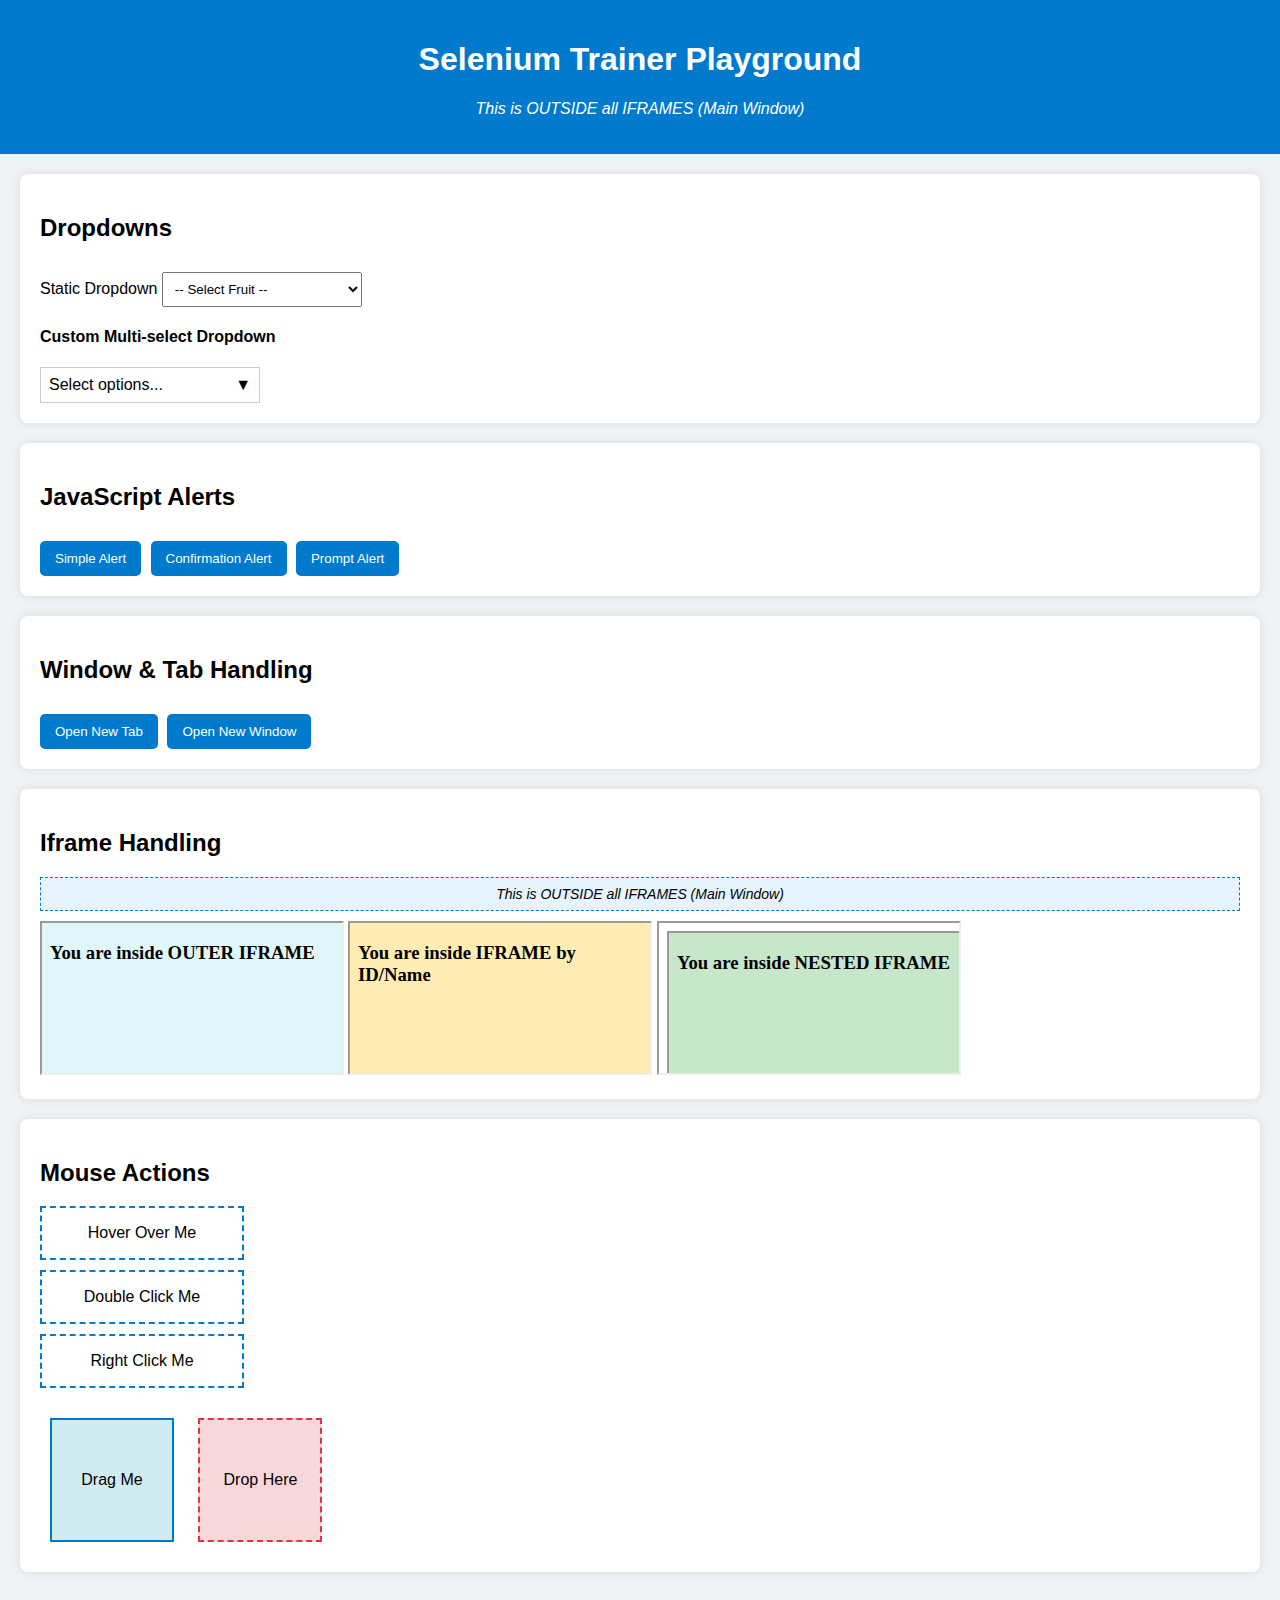
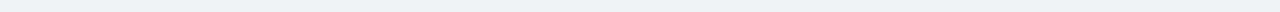
<file: index.html>
<!DOCTYPE html>
<html lang="en">
<head>
  <meta charset="UTF-8">
  <title>Selenium Practice Trainer Site</title>
  <link rel="stylesheet" href="styles.css">
  <script defer src="script.js"></script>
</head>
<body>
  <header>
    <h1>Selenium Trainer Playground</h1>
    <p class="context">This is OUTSIDE all IFRAMES (Main Window)</p>
  </header>

  <main>
    <!-- Dropdowns -->
    <section class="card">
      <h2>Dropdowns</h2>
      <label for="static">Static Dropdown</label>
      <select id="static">
        <option>-- Select Fruit --</option>
        <option value="apple">Apple</option>
        <option value="mango">Mango</option>
        <option value="banana">Banana</option>
      </select>

      <h4>Custom Multi-select Dropdown</h4>
      <div class="custom-dropdown">
        <div class="dropdown-header" onclick="toggleCustomDropdown()">
          <span id="selectedTags">Select options...</span>
          <span class="caret">▼</span>
        </div>
        <div id="customDropdown" class="dropdown-list hidden">
          <label><input type="checkbox" value="Red" onchange="updateTags()"> Red</label>
          <label><input type="checkbox" value="Green" onchange="updateTags()"> Green</label>
          <label><input type="checkbox" value="Blue" onchange="updateTags()"> Blue</label>
        </div>
      </div>
    </section>

    <!-- Alerts -->
    <section class="card">
      <h2>JavaScript Alerts</h2>
      <button onclick="triggerAlert()">Simple Alert</button>
      <button onclick="triggerConfirm()">Confirmation Alert</button>
      <button onclick="triggerPrompt()">Prompt Alert</button>
    </section>

    <!-- Windows -->
    <section class="card">
      <h2>Window & Tab Handling</h2>
      <button onclick="openNewTab()">Open New Tab</button>
      <button onclick="openNewWindow()">Open New Window</button>
    </section>

    <!-- Iframes -->
    <section class="card">
      <h2>Iframe Handling</h2>
      <!-- Proper placement -->
      <p class="context-note">This is OUTSIDE all IFRAMES (Main Window)</p>
      
      <iframe
        srcdoc="<body style='background:#e0f7fa'><h3>You are inside OUTER IFRAME</h3></body>"
        id="iframeOne"
      ></iframe>

      <iframe
        srcdoc="<body style='background:#ffecb3'><h3>You are inside IFRAME by ID/Name</h3></body>"
        id="iframeTwo"
      ></iframe>

      <iframe
        srcdoc="<iframe srcdoc='<body style=&quot;background:#c8e6c9&quot;><h3>You are inside NESTED IFRAME</h3></body>'></iframe>"
        id="iframeThree"
      ></iframe>
    </section>

    <!-- Mouse Actions -->
    <section class="card">
      <h2>Mouse Actions</h2>
      <div id="hoverArea" class="mouse-box">Hover Over Me</div>
      <div id="dblClickArea" class="mouse-box">Double Click Me</div>
      <div id="contextMenu" class="mouse-box">Right Click Me</div>

      <div class="dragdrop-container">
        <div id="drag" class="drag" draggable="true">Drag Me</div>
        <div id="drop" class="drop">Drop Here</div>
      </div>
    </section>
  </main>
</body>
</html>
</file>
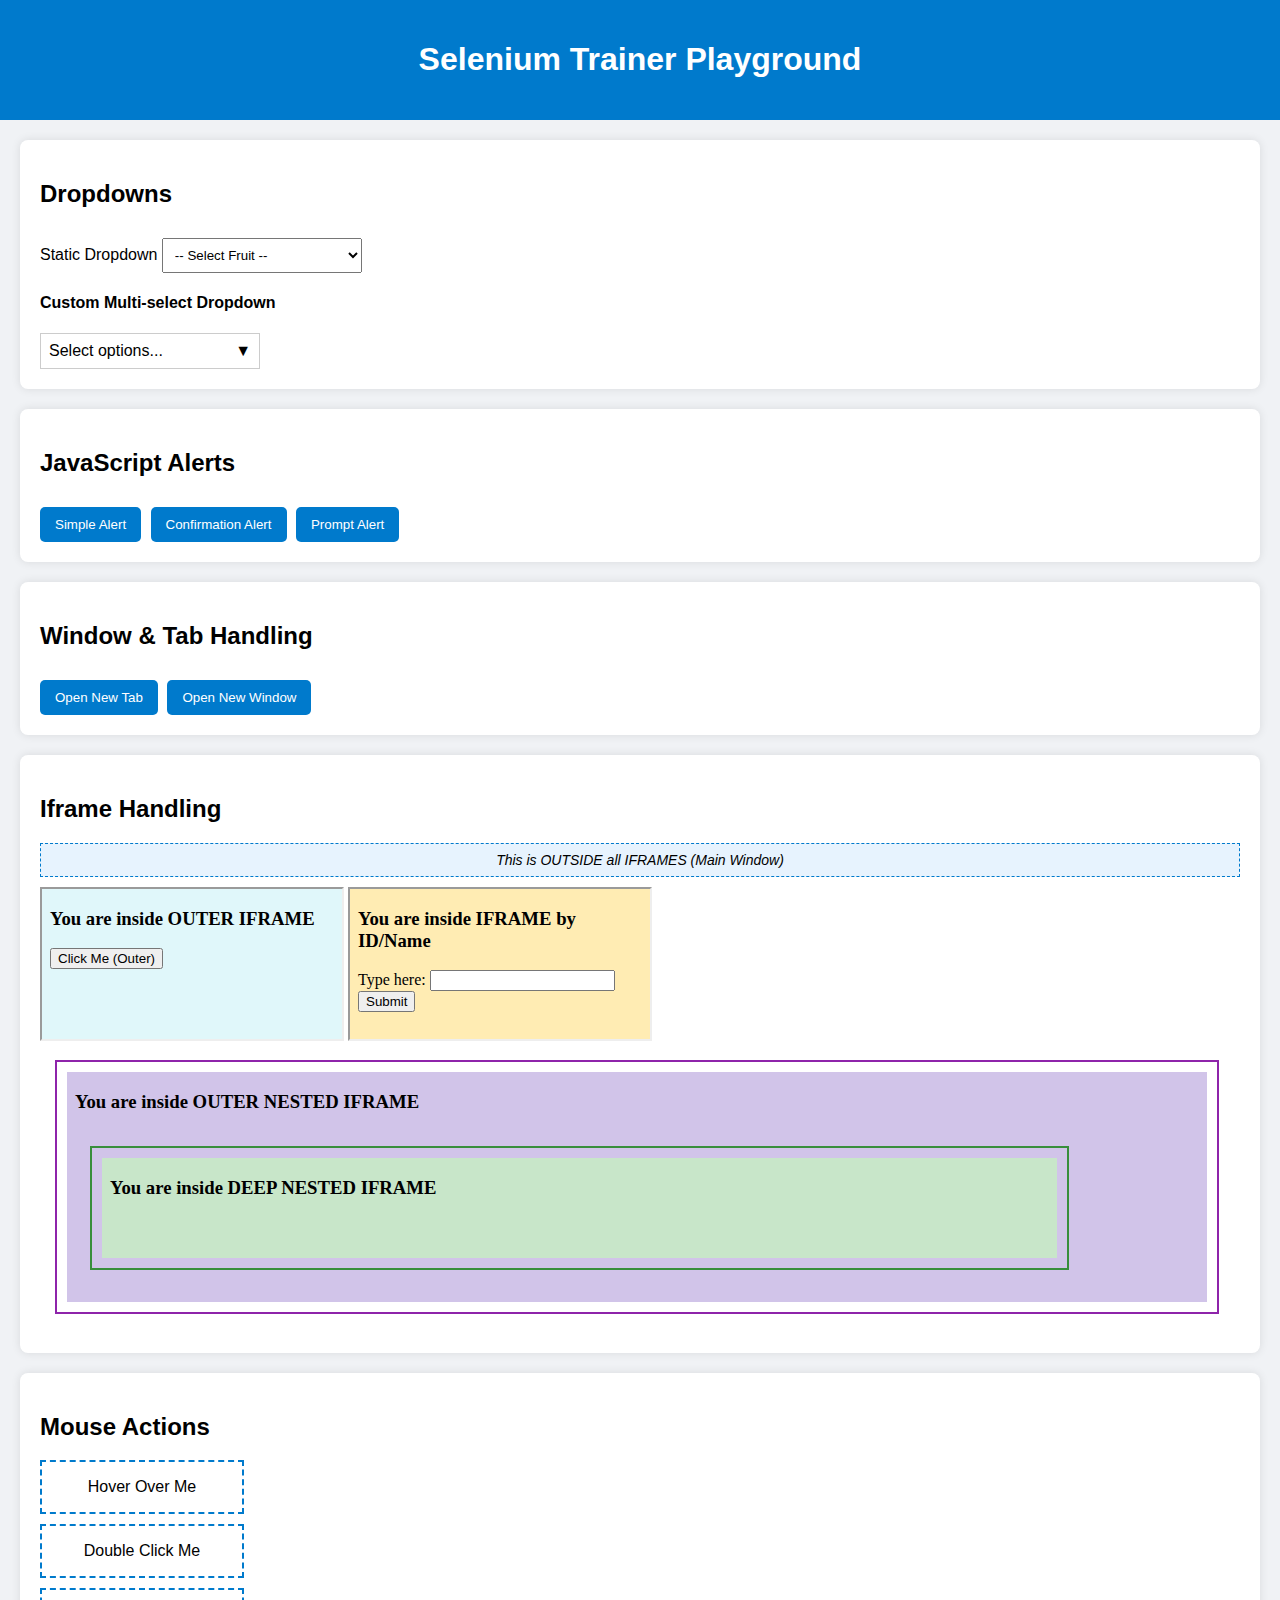
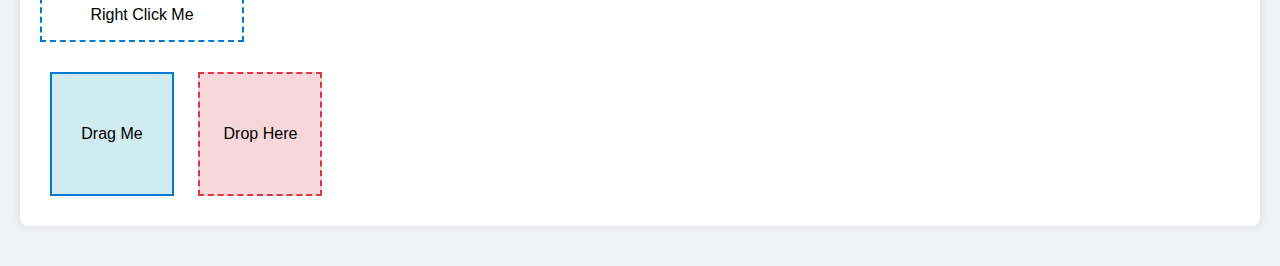
<file: selenium_trainer_playground.html>
<!DOCTYPE html>
<html lang="en">
<head>
<meta charset="UTF-8">
<title>Selenium Practice Trainer Site</title>
<link rel="stylesheet" href="styles.css">
<script defer src="script.js"></script>
</head>
<body>
	<header>
		<h1>Selenium Trainer Playground</h1>
	</header>

	<main>
		<!-- Dropdowns -->
		<section class="card">
			<h2>Dropdowns</h2>
			<label for="static">Static Dropdown</label> <select id="static">
				<option>-- Select Fruit --</option>
				<option value="apple">Apple</option>
				<option value="mango">Mango</option>
				<option value="banana">Banana</option>
			</select>

			<h4>Custom Multi-select Dropdown</h4>
			<div class="custom-dropdown">
				<div class="dropdown-header" onclick="toggleCustomDropdown()">
					<span id="selectedTags">Select options...</span> <span
						class="caret">▼</span>
				</div>
				<div id="customDropdown" class="dropdown-list hidden">
					<label><input type="checkbox" value="Red"
						onchange="updateTags()"> Red</label> <label><input
						type="checkbox" value="Green" onchange="updateTags()">
						Green</label> <label><input type="checkbox" value="Blue"
						onchange="updateTags()"> Blue</label>
				</div>
			</div>
		</section>

		<!-- Alerts -->
		<section class="card">
			<h2>JavaScript Alerts</h2>
			<button onclick="triggerAlert()">Simple Alert</button>
			<button onclick="triggerConfirm()">Confirmation Alert</button>
			<button onclick="triggerPrompt()">Prompt Alert</button>
		</section>

		<!-- Windows -->
		<section class="card">
			<h2>Window & Tab Handling</h2>
			<button onclick="openNewTab()">Open New Tab</button>
			<button onclick="openNewWindow()">Open New Window</button>
		</section>

		<!-- Iframes -->
		<section class="card">
			<h2>Iframe Handling</h2>
			<p class="context-note">This is OUTSIDE all IFRAMES (Main Window)</p>

			<!-- OUTER IFRAME -->
			<iframe id="iframeOne" name="outerFrame" title="Outer Iframe"
				srcdoc="<body style='background:#e0f7fa'>
				        <h3>You are inside OUTER IFRAME</h3>
				        <button onclick='alert(&quot;Clicked OUTER IFRAME!&quot;)'>Click Me (Outer)</button>
				      </body>">
			</iframe>

			<!-- IFRAME by ID/Name -->
			<iframe id="iframeTwo" name="iframeByIdName"
				title="Iframe by ID and Name"
				srcdoc="<body style='background:#ffecb3'>
				        <h3>You are inside IFRAME by ID/Name</h3>
				        <form onsubmit='alert(&quot;Form submitted in IFRAME by ID/Name!&quot;); return false;'>
				          <label>Type here: <input type='text' name='sampleInput'></label>
				          <button type='submit'>Submit</button>
				        </form>
				      </body>">
			</iframe>

			<!-- NESTED IFRAME (Deeper + Button) -->
			<iframe id="iframeThree" name="nestedOuter"
				title="Outer Nested Iframe"
				style="margin: 15px; padding: 10px; width: 95%; height: 230px; border: 2px solid #8e24aa;"
				srcdoc="<body style='background:#d1c4e9'>
							<h3>You are inside OUTER NESTED IFRAME</h3>
						      <iframe
						        id='deepNested'
						        name='deepInner'
						        title='Deep Nested Iframe'
						        style='margin:15px;padding:10px;width:85%;height:100px;border:2px solid #388e3c;'
						        srcdoc='<body style=&quot;background:#c8e6c9&quot;>
						                  <h3>You are inside DEEP NESTED IFRAME</h3>
						                  <button onclick=&quot;alert('Clicked deepnested!')&quot;>Click Me (Deep Nested)</button>
									    </body>'>
	      			  		  </iframe>
    					</body>">
			</iframe>
		</section>

		<!-- Mouse Actions -->
		<section class="card">
			<h2>Mouse Actions</h2>
			<div id="hoverArea" class="mouse-box">Hover Over Me</div>
			<div id="dblClickArea" class="mouse-box">Double Click Me</div>
			<div id="contextMenu" class="mouse-box">Right Click Me</div>

			<div class="dragdrop-container">
				<div id="drag" class="drag" draggable="true">Drag Me</div>
				<div id="drop" class="drop">Drop Here</div>
			</div>
		</section>
	</main>
</body>
</html>
</file>
<file: styles.css>
body {
  font-family: 'Segoe UI', sans-serif;
  background-color: #f0f2f5;
  margin: 0;
  padding: 0;
}
header {
  background: #007acc;
  color: white;
  padding: 20px;
  text-align: center;
}
.context {
  margin-top: 10px;
  font-style: italic;
}
main {
  padding: 20px;
}
.card {
  background: white;
  padding: 20px;
  margin-bottom: 20px;
  border-radius: 8px;
  box-shadow: 0 0 10px rgba(0,0,0,0.1);
}
button {
  margin: 10px 5px 0 0;
  padding: 10px 15px;
  background: #007acc;
  color: white;
  border: none;
  border-radius: 5px;
  cursor: pointer;
}
select {
  margin-top: 10px;
  padding: 8px;
  width: 200px;
}
.custom-dropdown {
  width: 220px;
  margin-top: 10px;
}
.dropdown-header {
  border: 1px solid #ccc;
  padding: 8px;
  cursor: pointer;
  display: flex;
  justify-content: space-between;
}
.dropdown-list {
  border: 1px solid #ccc;
  border-top: none;
  padding: 8px;
}
.dropdown-list label {
  display: block;
  margin-bottom: 5px;
}
.hidden {
  display: none;
}
.context-note {
  background-color: #e7f3fe;
  padding: 8px;
  font-style: italic;
  font-size: 14px;
  text-align: center;
  border: 1px dashed #007acc;
  margin-bottom: 10px;
}
.mouse-box {
  width: 200px;
  height: 50px;
  margin: 10px 0;
  border: 2px dashed #007acc;
  line-height: 50px;
  text-align: center;
}
/* Visual change feedback styles */
.hovered {
  background-color: #d4edda !important; /* light green */
  color: #155724;
}

.dblclicked {
  background-color: #ffeeba !important; /* light yellow */
  border: 2px solid #ffc107;
  color: #856404;
}

.rightclicked {
  background-color: #f8d7da !important; /* light red */
  color: #721c24;
}
.dragdrop-container {
  margin-top: 20px;
}
.drag, .drop {
  width: 120px;
  height: 120px;
  display: inline-block;
  text-align: center;
  line-height: 120px;
  margin: 10px;
}
.drag {
  background-color: #d1ecf1;
  border: 2px solid #007acc;
  cursor: grab;
}
.drop {
  background-color: #f8d7da;
  border: 2px dashed #dc3545;
}
</file>
